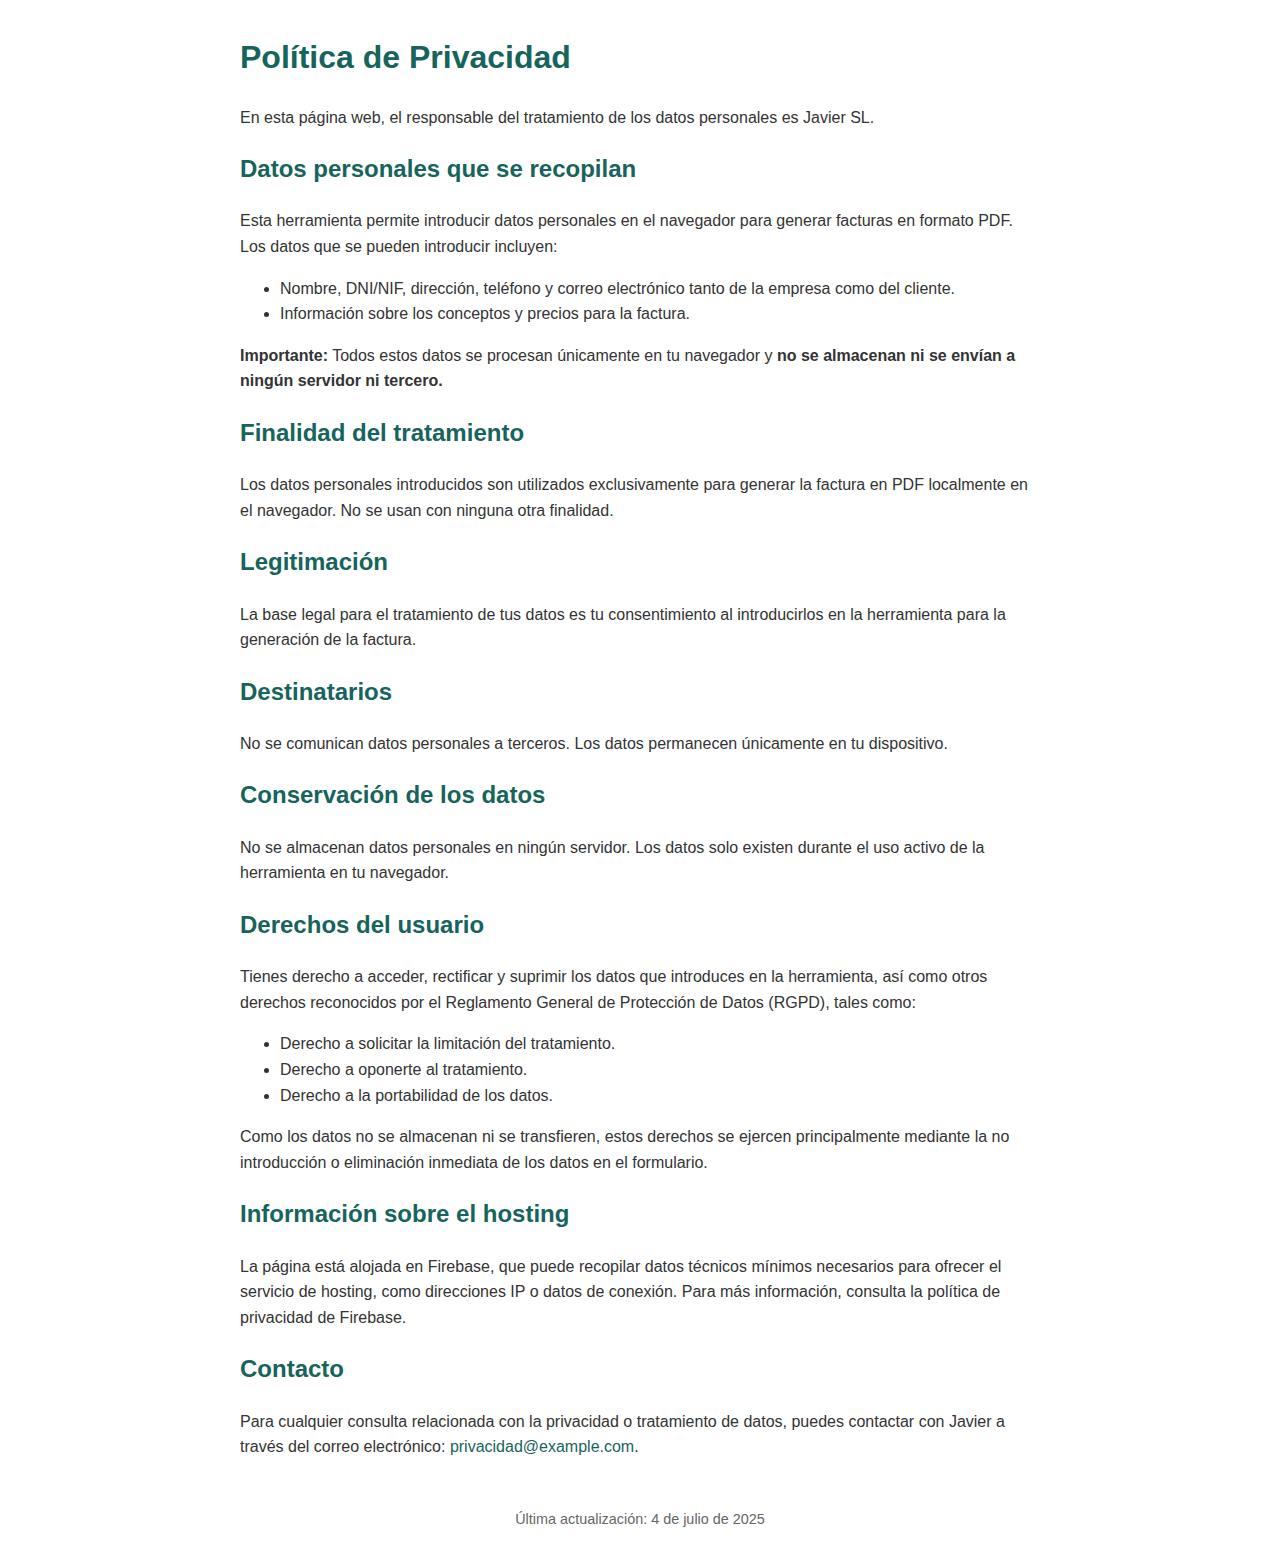
<file: politica-privacidad.html>
<!DOCTYPE html>
<html lang="es">
<head>
    <meta charset="UTF-8" />
    <meta name="viewport" content="width=device-width, initial-scale=1" />
    <title>Política de Privacidad</title>
    <style>
        body {
            font-family: Arial, sans-serif;
            margin: 2rem auto;
            max-width: 800px;
            line-height: 1.6;
            color: #333;
            padding: 0 1rem;
        }
        h1, h2 {
            color: #16645c;
        }
        a {
            color: #16645c;
            text-decoration: none;
        }
        a:hover {
            text-decoration: underline;
        }
        footer {
            margin-top: 3rem;
            font-size: 0.9rem;
            color: #666;
            text-align: center;
        }
    </style>
</head>
<body>
    <h1>Política de Privacidad</h1>

    <p>En esta página web, el responsable del tratamiento de los datos personales es Javier SL.</p>

    <h2>Datos personales que se recopilan</h2>
    <p>Esta herramienta permite introducir datos personales en el navegador para generar facturas en formato PDF. Los datos que se pueden introducir incluyen:</p>
    <ul>
        <li>Nombre, DNI/NIF, dirección, teléfono y correo electrónico tanto de la empresa como del cliente.</li>
        <li>Información sobre los conceptos y precios para la factura.</li>
    </ul>
    <p><strong>Importante:</strong> Todos estos datos se procesan únicamente en tu navegador y <strong>no se almacenan ni se envían a ningún servidor ni tercero.</strong></p>

    <h2>Finalidad del tratamiento</h2>
    <p>Los datos personales introducidos son utilizados exclusivamente para generar la factura en PDF localmente en el navegador. No se usan con ninguna otra finalidad.</p>

    <h2>Legitimación</h2>
    <p>La base legal para el tratamiento de tus datos es tu consentimiento al introducirlos en la herramienta para la generación de la factura.</p>

    <h2>Destinatarios</h2>
    <p>No se comunican datos personales a terceros. Los datos permanecen únicamente en tu dispositivo.</p>

    <h2>Conservación de los datos</h2>
    <p>No se almacenan datos personales en ningún servidor. Los datos solo existen durante el uso activo de la herramienta en tu navegador.</p>

    <h2>Derechos del usuario</h2>
    <p>Tienes derecho a acceder, rectificar y suprimir los datos que introduces en la herramienta, así como otros derechos reconocidos por el Reglamento General de Protección de Datos (RGPD), tales como:</p>
    <ul>
        <li>Derecho a solicitar la limitación del tratamiento.</li>
        <li>Derecho a oponerte al tratamiento.</li>
        <li>Derecho a la portabilidad de los datos.</li>
    </ul>
    <p>Como los datos no se almacenan ni se transfieren, estos derechos se ejercen principalmente mediante la no introducción o eliminación inmediata de los datos en el formulario.</p>

    <h2>Información sobre el hosting</h2>
    <p>La página está alojada en Firebase, que puede recopilar datos técnicos mínimos necesarios para ofrecer el servicio de hosting, como direcciones IP o datos de conexión. Para más información, consulta la política de privacidad de Firebase.</p>

    <h2>Contacto</h2>
    <p>Para cualquier consulta relacionada con la privacidad o tratamiento de datos, puedes contactar con Javier a través del correo electrónico: <a href="mailto:privacidad@example.com">privacidad@example.com</a>.</p>

    <footer>
        <p>Última actualización: 4 de julio de 2025</p>
    </footer>
</body>
</html>
</file>
